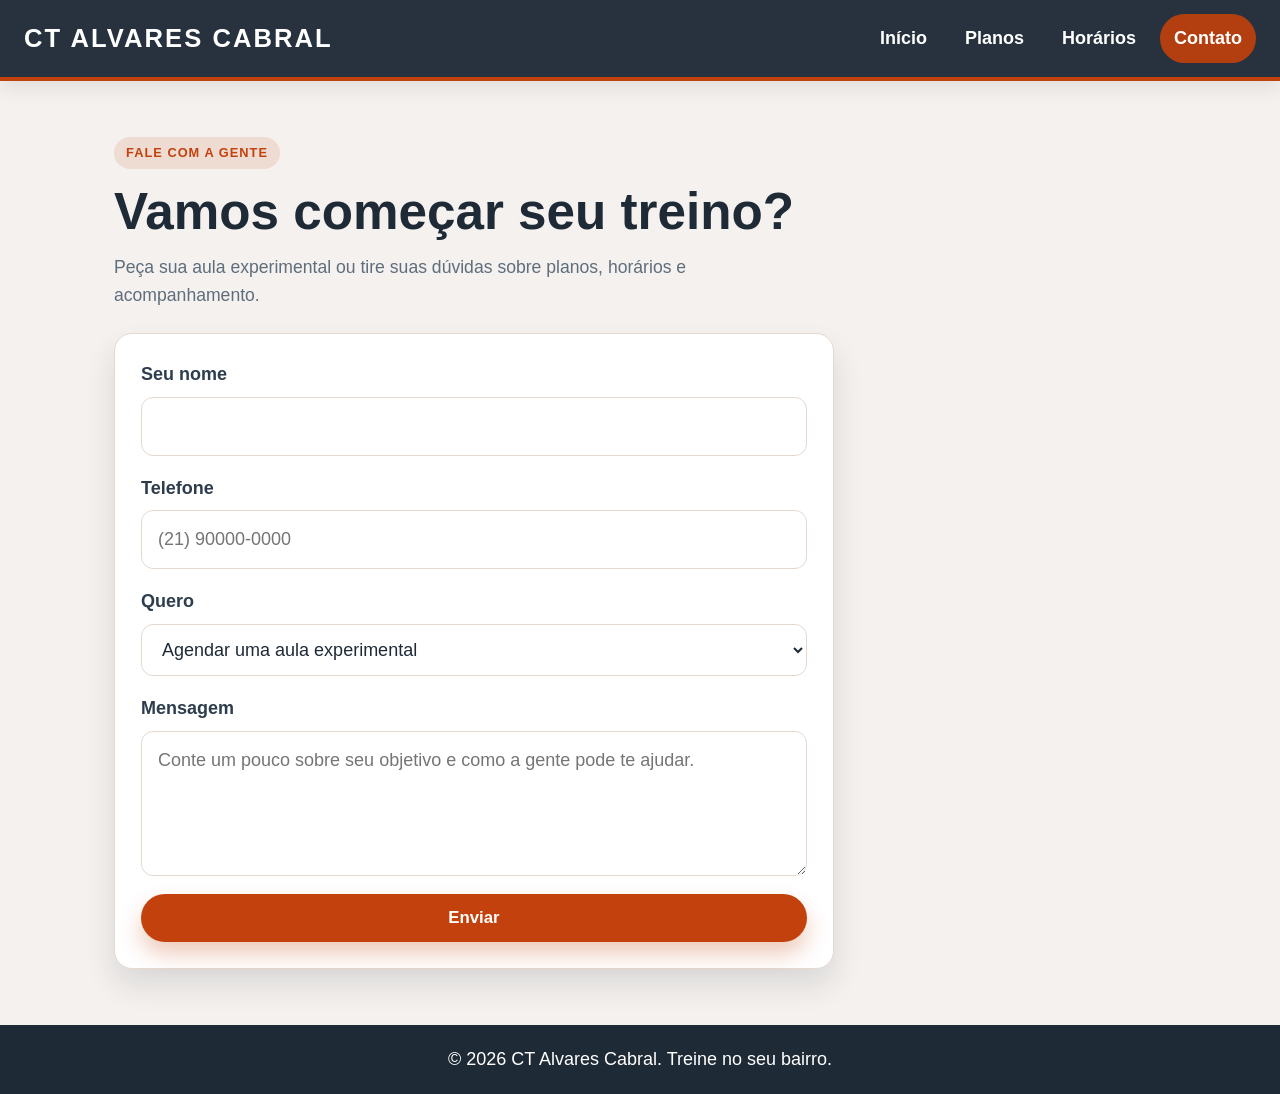
<file: contato.html>
<!DOCTYPE html>
<html lang="pt-BR">
<head>
    <meta charset="UTF-8">
    <meta name="viewport" content="width=device-width, initial-scale=1.0">
    <meta name="description" content="Entre em contato com a CT Alvares Cabral para agendar uma aula experimental ou tirar dúvidas.">
    <title>Contato - CT Alvares Cabral</title>
    <link rel="stylesheet" href="style.css">
</head>
<body>

    <header>
        <p class="logo">CT Alvares Cabral</p>
        <nav aria-label="Menu principal">
            <a href="index.html">Início</a>
            <a href="planos.html">Planos</a>
            <a href="horarios.html">Horários</a>
            <a href="contato.html" aria-current="page">Contato</a>
        </nav>
    </header>

    <main>
        <section class="conteudo">
            <div class="resumo-pagina">
                <p class="eyebrow">Fale com a gente</p>
                <h1>Vamos começar seu treino?</h1>
                <p>Peça sua aula experimental ou tire suas dúvidas sobre planos, horários e acompanhamento.</p>
            </div>

            <form action="#" method="get" class="formulario">
                <div class="campo">
                    <label for="nome">Seu nome</label>
                    <input type="text" id="nome" name="nome" required>
                </div>

                <div class="campo">
                    <label for="telefone">Telefone</label>
                    <input type="tel" id="telefone" name="telefone" placeholder="(21) 90000-0000">
                </div>

                <div class="campo">
                    <label for="interesse">Quero</label>
                    <select id="interesse" name="interesse">
                        <option value="experimental">Agendar uma aula experimental</option>
                        <option value="planos">Saber mais sobre os planos</option>
                        <option value="duvida">Tirar uma dúvida</option>
                    </select>
                </div>

                <div class="campo">
                    <label for="mensagem">Mensagem</label>
                    <textarea id="mensagem" name="mensagem" rows="4" placeholder="Conte um pouco sobre seu objetivo e como a gente pode te ajudar."></textarea>
                </div>

                <button type="submit" class="botao">Enviar</button>
            </form>
        </section>
    </main>

    <footer>
        <p>&copy; 2026 CT Alvares Cabral. Treine no seu bairro.</p>
    </footer>

</body>
</html>
</file>
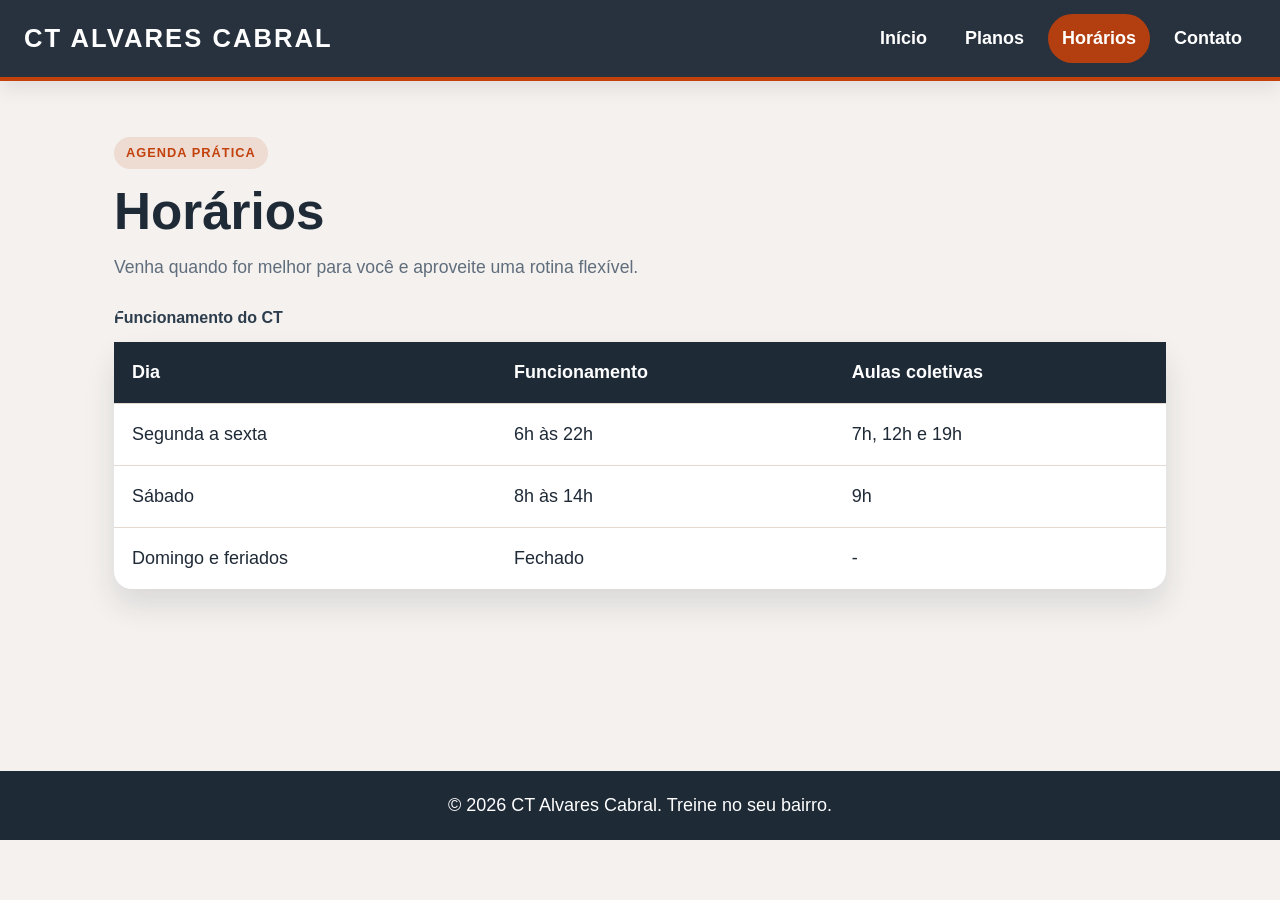
<file: horarios.html>
<!DOCTYPE html>
<html lang="pt-BR">
<head>
    <meta charset="UTF-8">
    <meta name="viewport" content="width=device-width, initial-scale=1.0">
    <meta name="description" content="Confira os horários de funcionamento e aulas coletivas da CT Alvares Cabral.">
    <title>Horários - CT Alvares Cabral</title>
    <link rel="stylesheet" href="style.css">
</head>
<body>

    <header>
        <p class="logo">CT Alvares Cabral</p>
        <nav aria-label="Menu principal">
            <a href="index.html">Início</a>
            <a href="planos.html">Planos</a>
            <a href="horarios.html" aria-current="page">Horários</a>
            <a href="contato.html">Contato</a>
        </nav>
    </header>

    <main>
        <section class="conteudo">
            <div class="resumo-pagina">
                <p class="eyebrow">Agenda prática</p>
                <h1>Horários</h1>
                <p>Venha quando for melhor para você e aproveite uma rotina flexível.</p>
            </div>

            <table class="tabela">
                <caption>Funcionamento do CT</caption>
                <thead>
                    <tr>
                        <th scope="col">Dia</th>
                        <th scope="col">Funcionamento</th>
                        <th scope="col">Aulas coletivas</th>
                    </tr>
                </thead>
                <tbody>
                    <tr>
                        <td>Segunda a sexta</td>
                        <td>6h às 22h</td>
                        <td>7h, 12h e 19h</td>
                    </tr>
                    <tr>
                        <td>Sábado</td>
                        <td>8h às 14h</td>
                        <td>9h</td>
                    </tr>
                    <tr>
                        <td>Domingo e feriados</td>
                        <td>Fechado</td>
                        <td>-</td>
                    </tr>
                </tbody>
            </table>
        </section>
    </main>

    <footer>
        <p>&copy; 2026 CT Alvares Cabral. Treine no seu bairro.</p>
    </footer>

</body>
</html>
</file>
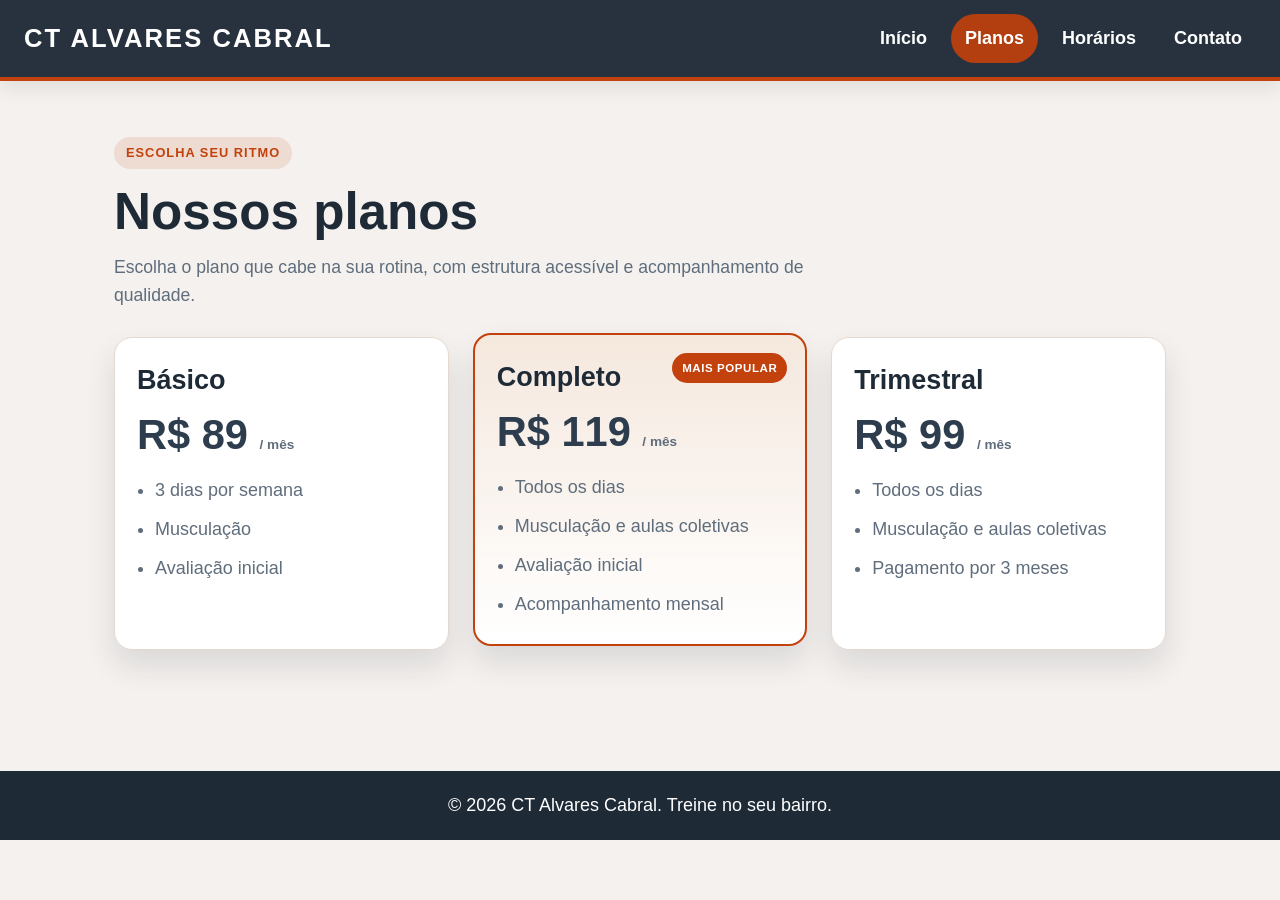
<file: planos.html>
<!DOCTYPE html>
<html lang="pt-BR">
<head>
    <meta charset="UTF-8">
    <meta name="viewport" content="width=device-width, initial-scale=1.0">
    <meta name="description" content="Conheça os planos da CT Alvares Cabral e escolha a melhor opção para sua rotina e objetivo.">
    <title>Planos - CT Alvares Cabral</title>
    <link rel="stylesheet" href="style.css">
</head>
<body>

    <header>
        <p class="logo">CT Alvares Cabral</p>
        <nav aria-label="Menu principal">
            <a href="index.html">Início</a>
            <a href="planos.html" aria-current="page">Planos</a>
            <a href="horarios.html">Horários</a>
            <a href="contato.html">Contato</a>
        </nav>
    </header>

    <main>
        <section class="conteudo">
            <div class="resumo-pagina">
                <p class="eyebrow">Escolha seu ritmo</p>
                <h1>Nossos planos</h1>
                <p>Escolha o plano que cabe na sua rotina, com estrutura acessível e acompanhamento de qualidade.</p>
            </div>

            <div class="planos">
                <article class="plano">
                    <h2>Básico</h2>
                    <p class="plano-preco">R$ 89 <span>/ mês</span></p>
                    <ul>
                        <li>3 dias por semana</li>
                        <li>Musculação</li>
                        <li>Avaliação inicial</li>
                    </ul>
                </article>

                <article class="plano plano-destaque">
                    <span class="badge">Mais popular</span>
                    <h2>Completo</h2>
                    <p class="plano-preco">R$ 119 <span>/ mês</span></p>
                    <ul>
                        <li>Todos os dias</li>
                        <li>Musculação e aulas coletivas</li>
                        <li>Avaliação inicial</li>
                        <li>Acompanhamento mensal</li>
                    </ul>
                </article>

                <article class="plano">
                    <h2>Trimestral</h2>
                    <p class="plano-preco">R$ 99 <span>/ mês</span></p>
                    <ul>
                        <li>Todos os dias</li>
                        <li>Musculação e aulas coletivas</li>
                        <li>Pagamento por 3 meses</li>
                    </ul>
                </article>
            </div>
        </section>
    </main>

    <footer>
        <p>&copy; 2026 CT Alvares Cabral. Treine no seu bairro.</p>
    </footer>

</body>
</html>
</file>
<file: style.css>
/* ---------- base da página ---------- */
:root {
    --bg: #f4f1ee;
    --surface: #ffffff;
    --surface-alt: #f8f4f0;
    --primary: #1f2a37;
    --primary-soft: #2d3d4d;
    --accent: #c2410c;
    --accent-dark: #9a3412;
    --accent-soft: #f5e7dc;
    --text: #1f2a37;
    --muted: #5f6d7c;
    --border: #e5d9cf;
    --shadow: 0 16px 30px rgba(31, 42, 55, 0.12);
}

* {
    box-sizing: border-box;
}

html {
    scroll-behavior: smooth;
}

body {
    margin: 0;
    font-family: Arial, Helvetica, sans-serif;
    font-size: 18px;
    line-height: 1.6;
    color: var(--text);
    background-color: var(--bg);
}

img {
    max-width: 100%;
    display: block;
}

a {
    color: inherit;
}

h1, h2, h3 {
    color: var(--text);
    line-height: 1.2;
    margin-top: 0;
}

p {
    margin-top: 0;
}

main {
    min-height: calc(100vh - 210px);
}

.conteudo {
    max-width: 1100px;
    margin: 0 auto;
    padding: 56px 24px;
}

.eyebrow {
    display: inline-block;
    margin-bottom: 12px;
    padding: 6px 12px;
    border-radius: 999px;
    background: rgba(194, 65, 12, 0.12);
    color: var(--accent);
    font-size: 0.8rem;
    font-weight: 700;
    letter-spacing: 0.08em;
    text-transform: uppercase;
}

/* ---------- cabeçalho e menu ---------- */
header {
    position: sticky;
    top: 0;
    z-index: 10;
    background-color: rgba(31, 42, 55, 0.96);
    backdrop-filter: blur(8px);
    border-bottom: 4px solid var(--accent);
    padding: 14px 24px;
    display: flex;
    flex-wrap: wrap;
    justify-content: space-between;
    align-items: center;
    gap: 12px;
    box-shadow: 0 8px 18px rgba(0, 0, 0, 0.08);
}

.logo {
    margin: 0;
    font-size: clamp(1.3rem, 2vw, 1.8rem);
    font-weight: 700;
    color: #ffffff;
    text-transform: uppercase;
    letter-spacing: 0.08em;
}

nav {
    display: flex;
    flex-wrap: wrap;
    align-items: center;
    gap: 10px;
}

nav a {
    display: inline-block;
    padding: 10px 14px;
    color: #ffffff;
    text-decoration: none;
    font-weight: 700;
    border-radius: 999px;
    transition: background-color 0.2s ease, transform 0.2s ease;
}

nav a:hover {
    background-color: rgba(194, 65, 12, 0.9);
    transform: translateY(-1px);
}

nav a[aria-current="page"] {
    background: rgba(194, 65, 12, 0.9);
    border-bottom: none;
}

/* ---------- rodapé ---------- */
footer {
    background-color: var(--primary);
    color: #ffffff;
    text-align: center;
    padding: 20px 24px;
}

footer p {
    margin: 0;
}

/* contorno visível para quem navega só com a tecla Tab */
a:focus,
input:focus,
select:focus,
textarea:focus,
button:focus {
    outline: 4px solid #1b4dd8;
    outline-offset: 2px;
}

header a:focus {
    outline-color: #ffb703;
}

/* ---------- banner da página inicial ---------- */
.banner {
    background-image:
        linear-gradient(90deg, rgba(31, 42, 55, 0.92) 0%, rgba(31, 42, 55, 0.78) 45%, rgba(31, 42, 55, 0.18) 100%),
        url("imagens/banner.jpg");
    background-size: cover;
    background-position: right center;
    color: #ffffff;
}

.banner .conteudo {
    padding-top: 96px;
    padding-bottom: 96px;
}

.banner h1 {
    max-width: 700px;
    margin-top: 0;
    margin-bottom: 18px;
    font-size: clamp(2.5rem, 5vw, 4rem);
    color: #ffffff;
}

.banner p {
    max-width: 620px;
    font-size: 1.2rem;
    margin-bottom: 28px;
    color: rgba(255, 255, 255, 0.9);
}

/* ---------- cards de destaques (grid) ---------- */
.resumo {
    display: grid;
    grid-template-columns: 1.3fr 1fr;
    gap: 24px;
    align-items: center;
    margin-bottom: 28px;
}

.resumo h2 {
    font-size: clamp(2rem, 4vw, 3rem);
    margin-bottom: 0;
}

.resumo > p {
    font-size: 1.05rem;
    color: var(--muted);
    margin-bottom: 0;
}

.beneficios {
    display: grid;
    grid-template-columns: repeat(auto-fit, minmax(220px, 1fr));
    gap: 22px;
}

.beneficio {
    background: var(--surface);
    border: 1px solid var(--border);
    border-radius: 18px;
    padding: 26px 22px;
    box-shadow: var(--shadow);
}

.beneficio h3 {
    margin-bottom: 10px;
}

.beneficio p {
    margin-bottom: 0;
    color: var(--muted);
}

.destaques {
    display: grid;
    grid-template-columns: repeat(auto-fit, minmax(260px, 1fr));
    gap: 24px;
    margin-top: 24px;
}

.destaque {
    background-color: #ffffff;
    border: 1px solid var(--border);
    border-left: 6px solid var(--accent);
    border-radius: 18px;
    overflow: hidden;
    box-shadow: var(--shadow);
}

.destaque img {
    width: 100%;
    height: 230px;
    object-fit: cover;
}

.destaque-texto {
    padding: 22px 20px 18px;
}

.destaque h3 {
    margin-bottom: 10px;
}

.destaque p {
    margin: 0;
    color: var(--muted);
}

.destaque a {
    color: var(--accent);
    font-weight: 700;
}

/* ---------- planos ---------- */
.resumo-pagina {
    margin-bottom: 24px;
}

.resumo-pagina h1 {
    font-size: clamp(2.2rem, 4vw, 3.2rem);
    margin-bottom: 10px;
}

.resumo-pagina p:last-child {
    font-size: 1.1rem;
    color: var(--muted);
    max-width: 700px;
}

.planos {
    display: grid;
    grid-template-columns: repeat(auto-fit, minmax(240px, 1fr));
    gap: 24px;
    margin-top: 28px;
}

.plano {
    position: relative;
    background: var(--surface);
    border: 1px solid var(--border);
    border-radius: 18px;
    padding: 26px 22px;
    box-shadow: var(--shadow);
}

.plano-destaque {
    border: 2px solid var(--accent);
    background: linear-gradient(180deg, rgba(245, 231, 220, 0.9), #ffffff);
    transform: translateY(-4px);
}

.badge {
    position: absolute;
    top: 18px;
    right: 18px;
    background: var(--accent);
    color: #fff;
    font-size: 0.72rem;
    font-weight: 700;
    letter-spacing: 0.05em;
    padding: 6px 10px;
    border-radius: 999px;
    text-transform: uppercase;
}

.plano h2 {
    margin-bottom: 16px;
}

.plano-preco {
    font-size: clamp(2rem, 4vw, 2.6rem);
    font-weight: 700;
    line-height: 1.1;
    margin-bottom: 18px;
    color: var(--primary-soft);
}

.plano-preco span {
    font-size: 0.85rem;
    font-weight: 600;
    color: var(--muted);
}

.plano ul {
    padding-left: 18px;
    margin: 0;
    color: var(--muted);
}

.plano li + li {
    margin-top: 10px;
}

/* ---------- tabela e formulário ---------- */
.tabela {
    width: 100%;
    border-collapse: collapse;
    background: var(--surface);
    border-radius: 18px;
    overflow: hidden;
    box-shadow: var(--shadow);
}

.tabela caption {
    margin-bottom: 12px;
    text-align: left;
    font-size: 1rem;
    font-weight: 700;
    color: var(--primary-soft);
}

.tabela thead th {
    background-color: var(--primary);
    color: #ffffff;
    text-align: left;
    padding: 16px 18px;
}

.tabela td {
    padding: 16px 18px;
    border-top: 1px solid var(--border);
    color: var(--text);
}

.formulario {
    max-width: 720px;
    display: grid;
    gap: 18px;
    background: var(--surface);
    padding: 26px;
    border: 1px solid var(--border);
    border-radius: 18px;
    box-shadow: var(--shadow);
}

.campo {
    display: grid;
    gap: 8px;
}

label {
    font-weight: 700;
    color: var(--primary-soft);
}

input,
select,
textarea {
    width: 100%;
    border: 1px solid var(--border);
    border-radius: 12px;
    padding: 14px 16px;
    font: inherit;
    color: var(--text);
    background-color: #ffffff;
    transition: border-color 0.2s ease, box-shadow 0.2s ease;
}

input:hover,
select:hover,
textarea:hover {
    border-color: #bcaea3;
}

input:focus,
select:focus,
textarea:focus {
    border-color: var(--accent);
    box-shadow: 0 0 0 4px rgba(194, 65, 12, 0.12);
    outline: none;
}

textarea {
    resize: vertical;
    min-height: 120px;
}

.botao {
    display: inline-block;
    padding: 14px 28px;
    background-color: var(--accent);
    color: #ffffff;
    font-size: 1.05rem;
    font-weight: 700;
    text-decoration: none;
    border: none;
    border-radius: 999px;
    cursor: pointer;
    transition: background-color 0.2s ease, transform 0.2s ease, box-shadow 0.2s ease;
    box-shadow: 0 12px 22px rgba(194, 65, 12, 0.28);
}

.botao:hover {
    background-color: var(--accent-dark);
    transform: translateY(-1px);
}

/* ---------- celular ---------- */
@media (max-width: 700px) {
    header {
        justify-content: center;
        text-align: center;
    }

    nav {
        justify-content: center;
    }

    .banner .conteudo {
        padding-top: 64px;
        padding-bottom: 64px;
    }

    .banner {
        background-image:
            linear-gradient(rgba(31, 42, 55, 0.9), rgba(31, 42, 55, 0.9)),
            url("imagens/banner.jpg");
    }

    .conteudo {
        padding: 40px 18px;
    }

    .resumo {
        grid-template-columns: 1fr;
    }

    .tabela thead {
        display: none;
    }

    .tabela,
    .tabela tbody,
    .tabela tr,
    .tabela td {
        display: block;
        width: 100%;
    }

    .tabela tr {
        border-top: 1px solid var(--border);
    }

    .tabela td {
        border-top: none;
        padding: 12px 16px;
    }

    .tabela td::before {
        content: attr(data-label);
        display: block;
        font-weight: 700;
        margin-bottom: 4px;
        color: var(--primary-soft);
    }
}
</file>
